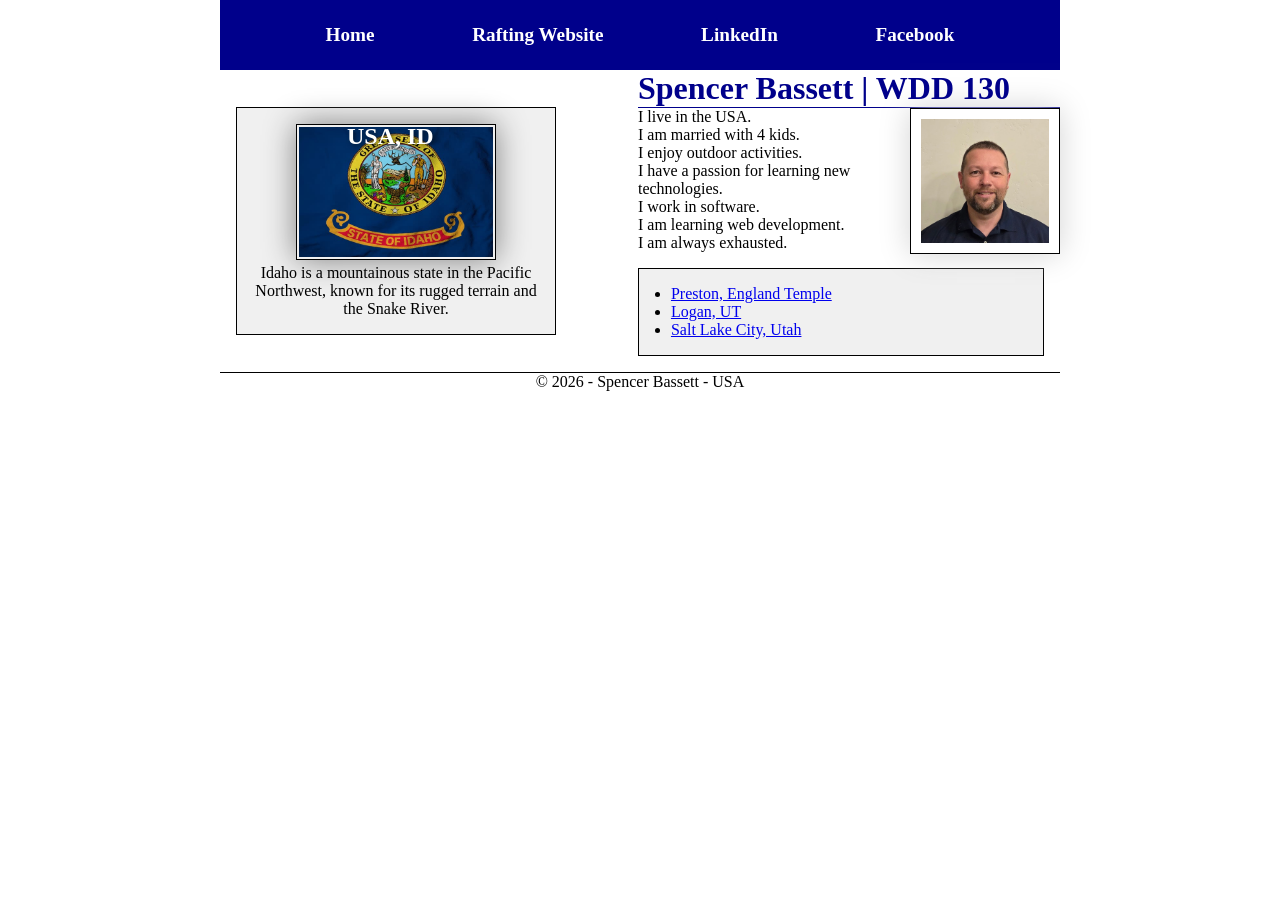
<file: index.html>
<!DOCTYPE html>
<html lang="en">

<head>
    <meta charset="UTF-8">
    <meta name="viewport" content="width=device-width, initial-scale=1.0">
    <meta name="description" content="Spencer Bassett - WDD 130 - The absolute main web page">
    <meta name="author" content="Spencer Bassett">
    <link rel="stylesheet" href="styles/styles.css">
    <title>Spencer Bassett | WDD 130</title>
</head>

<body>
    <header>
        <nav>
            <a href="#">Home</a>
            <a href="wwr/">Rafting Website</a>
            <a href="https://linkedin.com">LinkedIn</a>
            <a href="https://facebook.com">Facebook</a>
        </nav>
    </header>
    <div class="grid">
        <main>
            <h1>Spencer Bassett | WDD 130</h1>
            <img src="images/profile.jpg" alt="Spencer Bassett" width="200">
            <p>I live in the USA.</p>
            <p>I am married with 4 kids.</p>
            <p>I enjoy outdoor activities.</p>
            <p>I have a passion for learning new technologies.</p>
            <p>I work in software.</p>
            <p>I am learning web development.</p>
            <p>I am always exhausted.</p>

            <ul class="box">
                <li><a href="https://www.churchofjesuschrist.org/temples/details/preston-england-temple?lang=eng" target="_blank">Preston, England Temple</a></li> 
                <li><a href="https://www.churchofjesuschrist.org/temples/details/logan-utah-temple?lang=eng" target="_blank">Logan, UT</a></li>
                <li><a href="https://www.churchofjesuschrist.org/temples/details/salt-lake-temple?lang=eng" target="_blank">Salt Lake City, Utah</a></li>
            </ul>
        </main>
        <aside class="box">
            <h2>USA, ID</h2>
            <img src="images/idaho-flag.jpg" alt="Idaho Flag" width="200">
            <p>Idaho is a mountainous state in the Pacific Northwest, known for its rugged terrain and the Snake River.</p>
        </aside>
    </div>
    <footer>
        <p>&copy; 2026 - Spencer Bassett - USA</p>
    </footer>
</body>

</html>
</file>
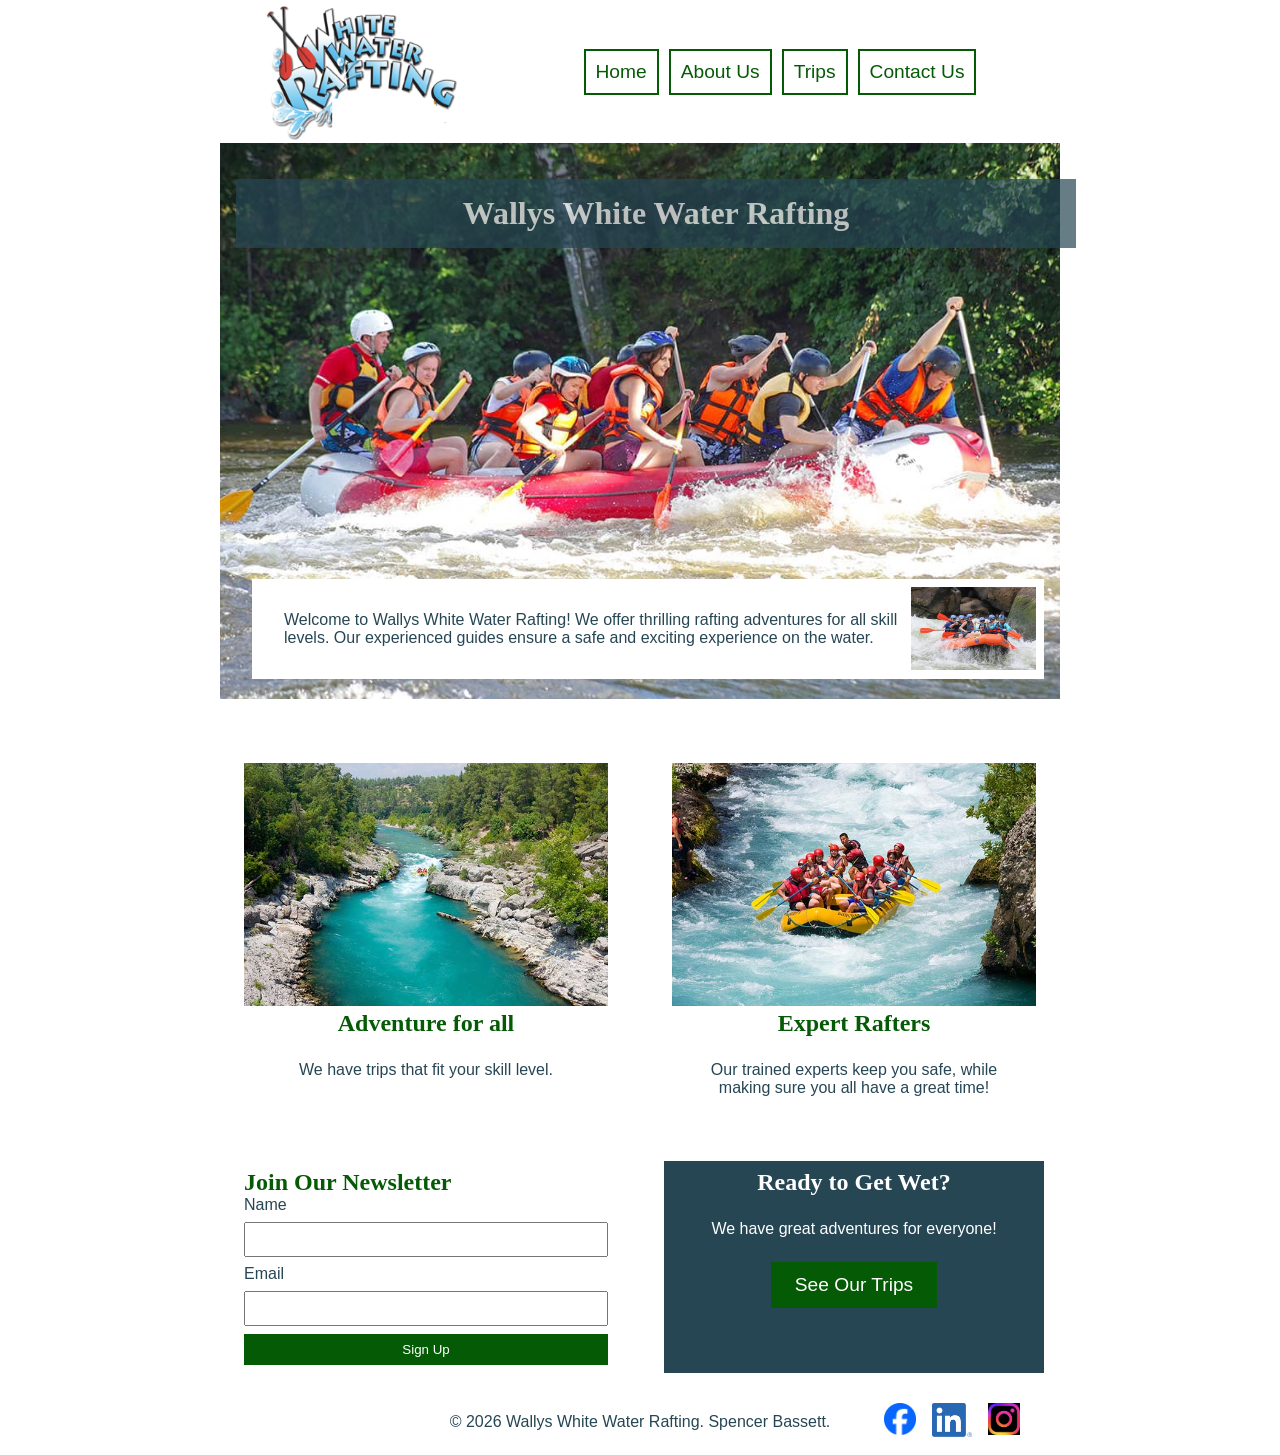
<file: wwr/index.html>
<!DOCTYPE html>
<html lang="en">
<head>
    <meta charset="UTF-8">
    <meta name="viewport" content="width=device-width, initial-scale=1.0">
    <meta name="description" content="Home page for the White Water Rafting website. Shows a large hero image followed by images depicting the adventures to be had.  A newsletter sign up and a call to action button to see thte available trips.">
    <meta name="author" content="Spencer Bassett">
    <title>Wallys White Water Rafting | Home</title>
    <link rel="stylesheet" href="styles/rafting.css">
</head>
<body>
    <header>
        <img src="images/z-wwr-oars.png" alt="White Water Rafting Logo" width="200">
        <nav>
            <ul class="navigation">
                <li><a href="index.html">Home</a></li>
                <li><a href="about.html">About Us</a></li>
                <li><a href="trips.html">Trips</a></li>
                <li><a href="contact.html">Contact Us</a></li>
            </ul>
        </nav>
    </header>
    <main>
        <div class="hero">
            <img src="images/rafting27_1024.jpg" alt="White Water Rafting Adventure">
            <h1>Wallys White Water Rafting</h1>
            <article>
                <img src="images/happy-water-rafting.jpg" alt="Happy Water Rafting Adventure" width="200">
                <p>Welcome to Wallys White Water Rafting! We offer thrilling rafting adventures for all skill levels. Our experienced guides ensure a safe and exciting experience on the water.</p>
            </article>
        </div>

        <div class="offerings">
            <section>
                <img src="images/aa_about_1.jpg" alt="Rafters paddling through rapids">
                <h2>Adventure for all</h2>
                <p>We have trips that fit your skill level.</p>
            </section>
            <section>
                <img src="images/aa_about_2.jpg" alt="Guide leading a raft down the river">
                <h2>Expert Rafters</h2>
                <p>Our trained experts keep you safe, while making sure you all have a great time!</p>
            </section>
        </div>

        <div class="signup">
            <section class="newsletter">
                <h2>Join Our Newsletter</h2>
                <form>
                    <label for="nl-name">Name</label>
                    <input type="text" id="nl-name" name="nl-name" required>
                    <label for="nl-email">Email</label>
                    <input type="email" id="nl-email" name="nl-email" required>
                    <button type="submit">Sign Up</button>
                </form>
            </section>
            <section class="call-to-action">
                <h2>Ready to Get Wet?</h2>
                <p>We have great adventures for everyone!</p>
                <a href="trips.html" class="call-to-action-button">See Our Trips</a>
            </section>
        </div>
    </main>
    <footer>
        <p>&copy; 2026 Wallys White Water Rafting. Spencer Bassett.</p>
        <nav class="socialmedia">
            <a href="https://www.facebook.com" target="_blank">
                <img src="images/facebook-logo.png" alt="Facebook Icon" width="32">
            </a>
            <a href="https://www.linkedin.com" target="_blank">
                <img src="images/linkedin-logo.png" alt="LinkedIn Icon" width="40">
            </a>
            <a href="https://www.instagram.com" target="_blank">
                <img src="images/instagram-logo.jpg" alt="Instagram Icon" width="32">
            </a>
        </nav>
    </footer>
</body>
</html>
</file>
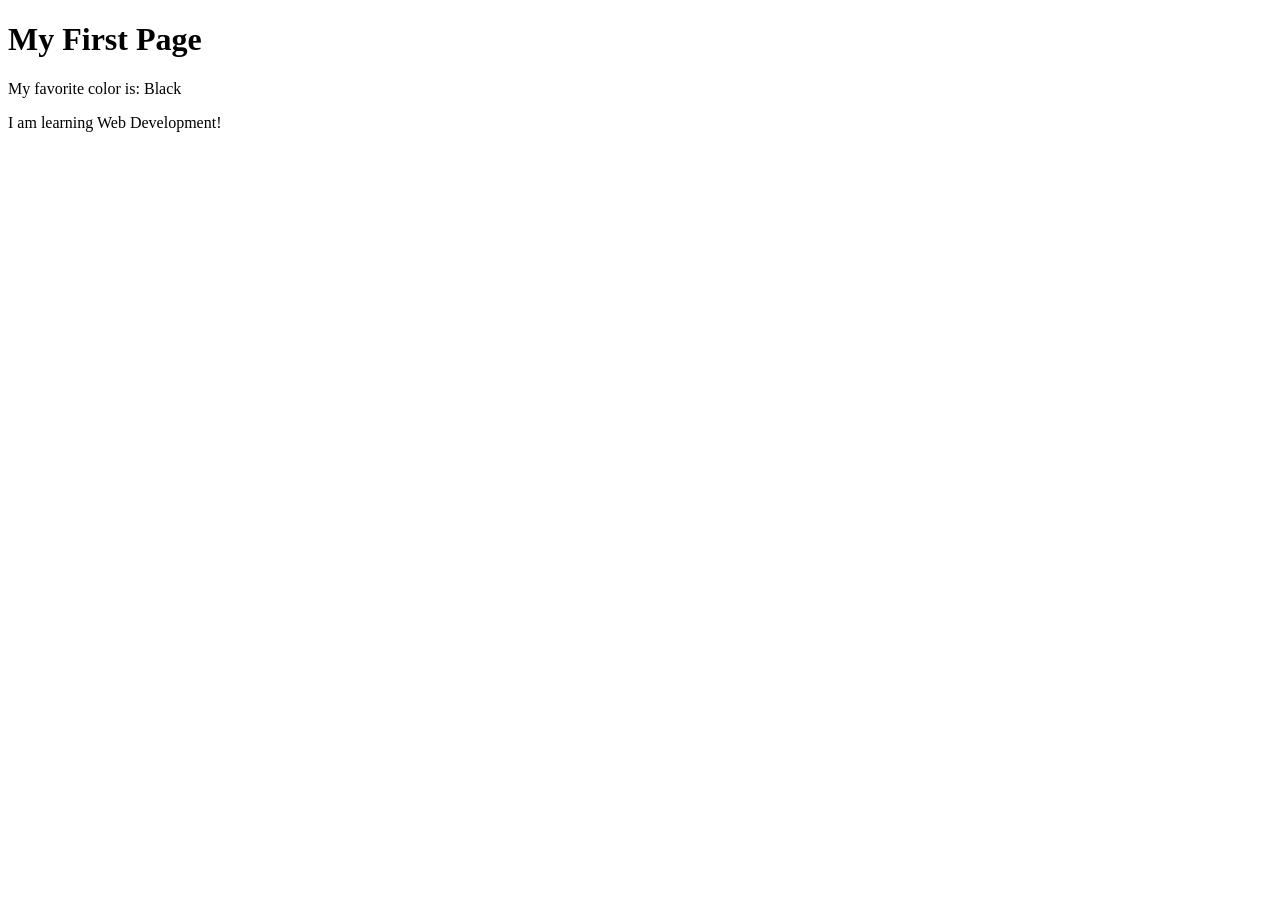
<file: week01/first-page.html>
<!DOCTYPE html>
<html lang="en">

<head>
    <meta charset="UTF-8">
    <meta name="viewport" content="width=device-width, initial-scale=1.0">
    <title>My First Page</title>
</head>

<body>
    <h1>My First Page</h1>
    <p>My favorite color is: Black</p>
    <p>I am learning Web Development!</p>
</body>

</html>
</file>
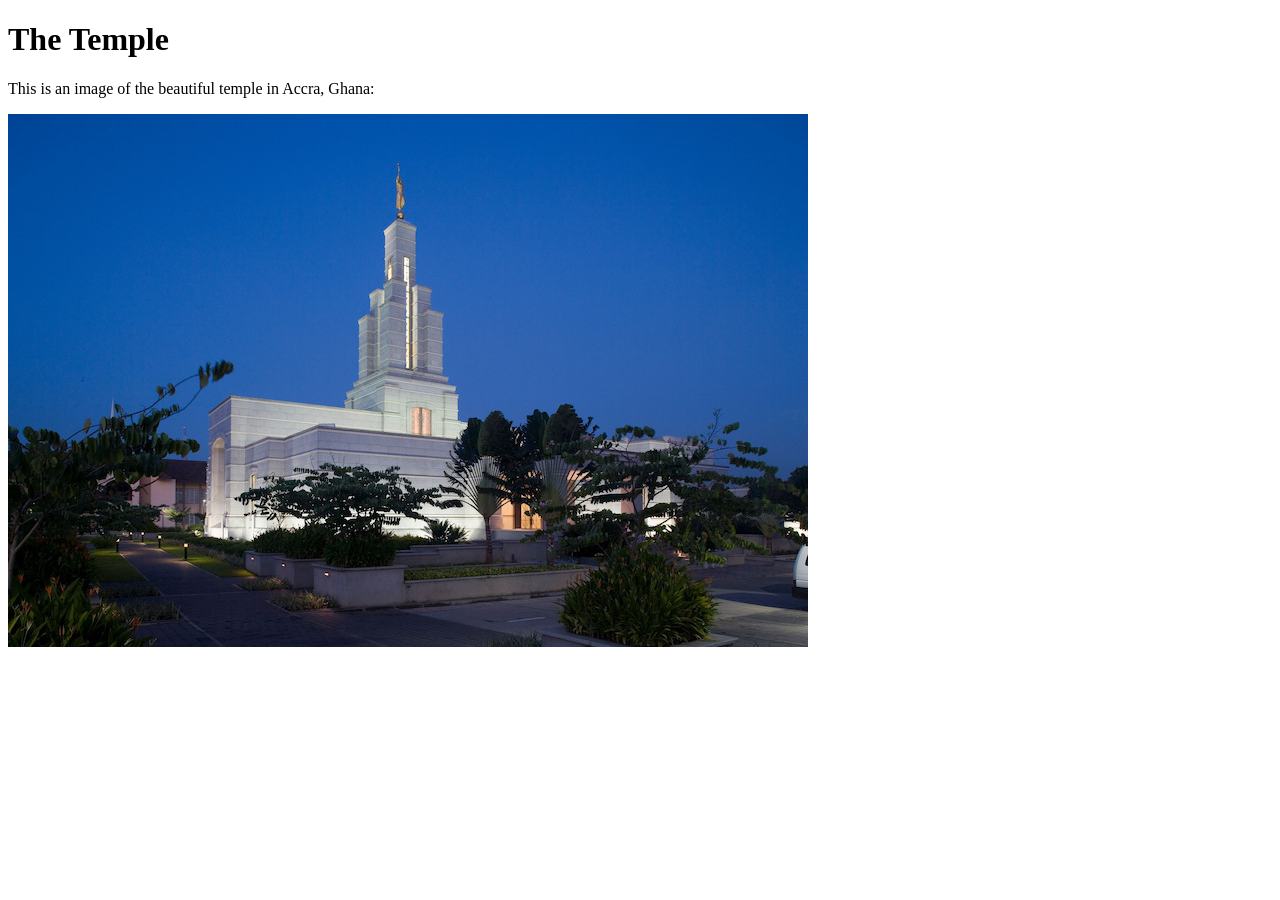
<file: week01/images-solution.html>
<!DOCTYPE html>
<html lang="en">
<head>
    <meta charset="UTF-8">
    <meta name="viewport" content="width=device-width, initial-scale=1.0">
    <title>Temple Image</title>
</head>
<body>
    <h1>The Temple</h1>
    <p>This is an image of the beautiful temple in Accra, Ghana:</p>
    <img src="images/temple-small.jpg" alt="The Accra Ghana Temple">
    
</body>
</html>
</file>
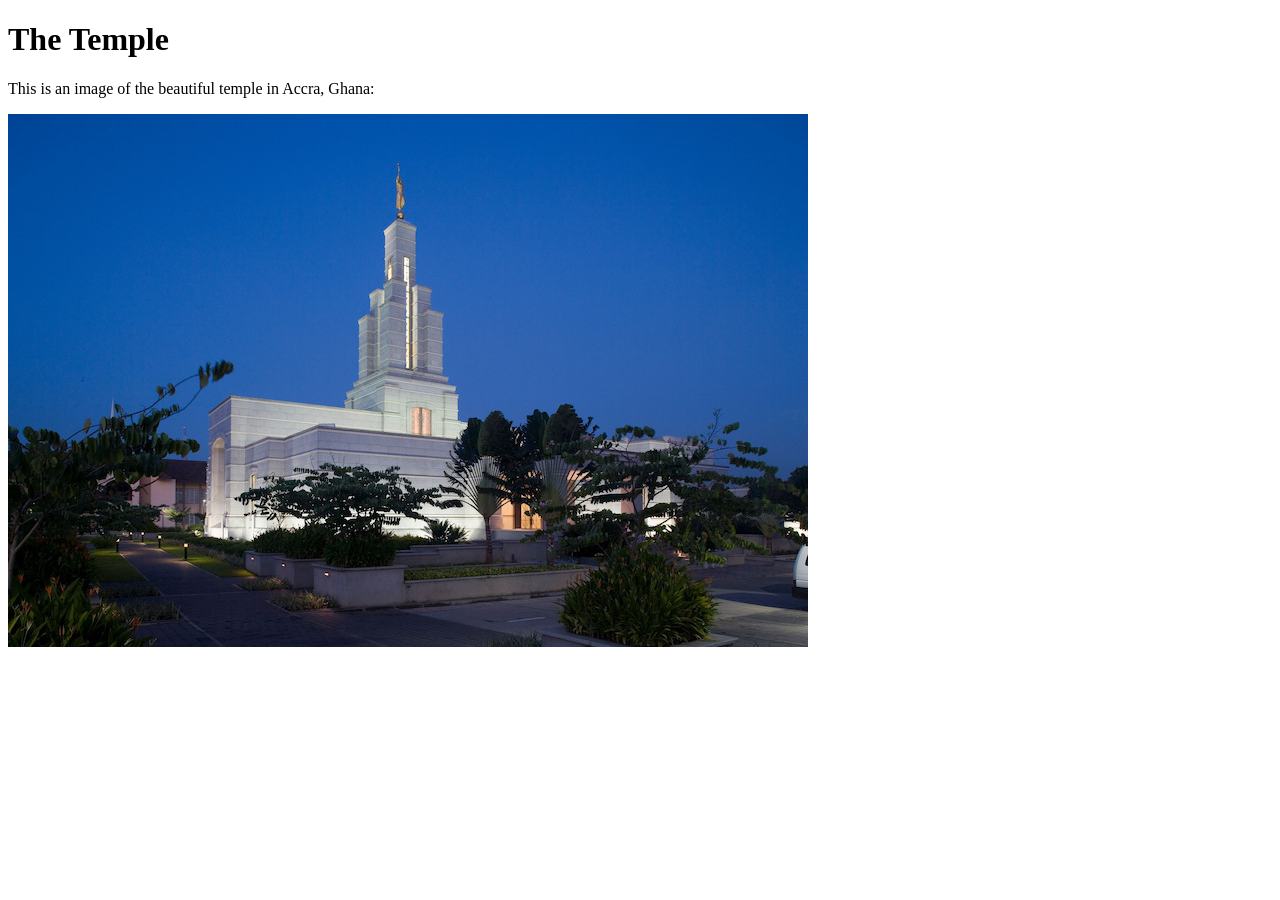
<file: week01/images.html>
<!DOCTYPE html>
<html lang="en">

<head>
    <meta charset="UTF-8">
    <meta name="viewport" content="width=device-width, initial-scale=1.0">
    <title>Temple Image</title>
</head>

<body>
    <h1>The Temple</h1>
    <p>This is an image of the beautiful temple in Accra, Ghana:</p>
    <img src="images/temple-small.jpg" alt="The Accra Ghana Temple">

</body>

</html>
</file>
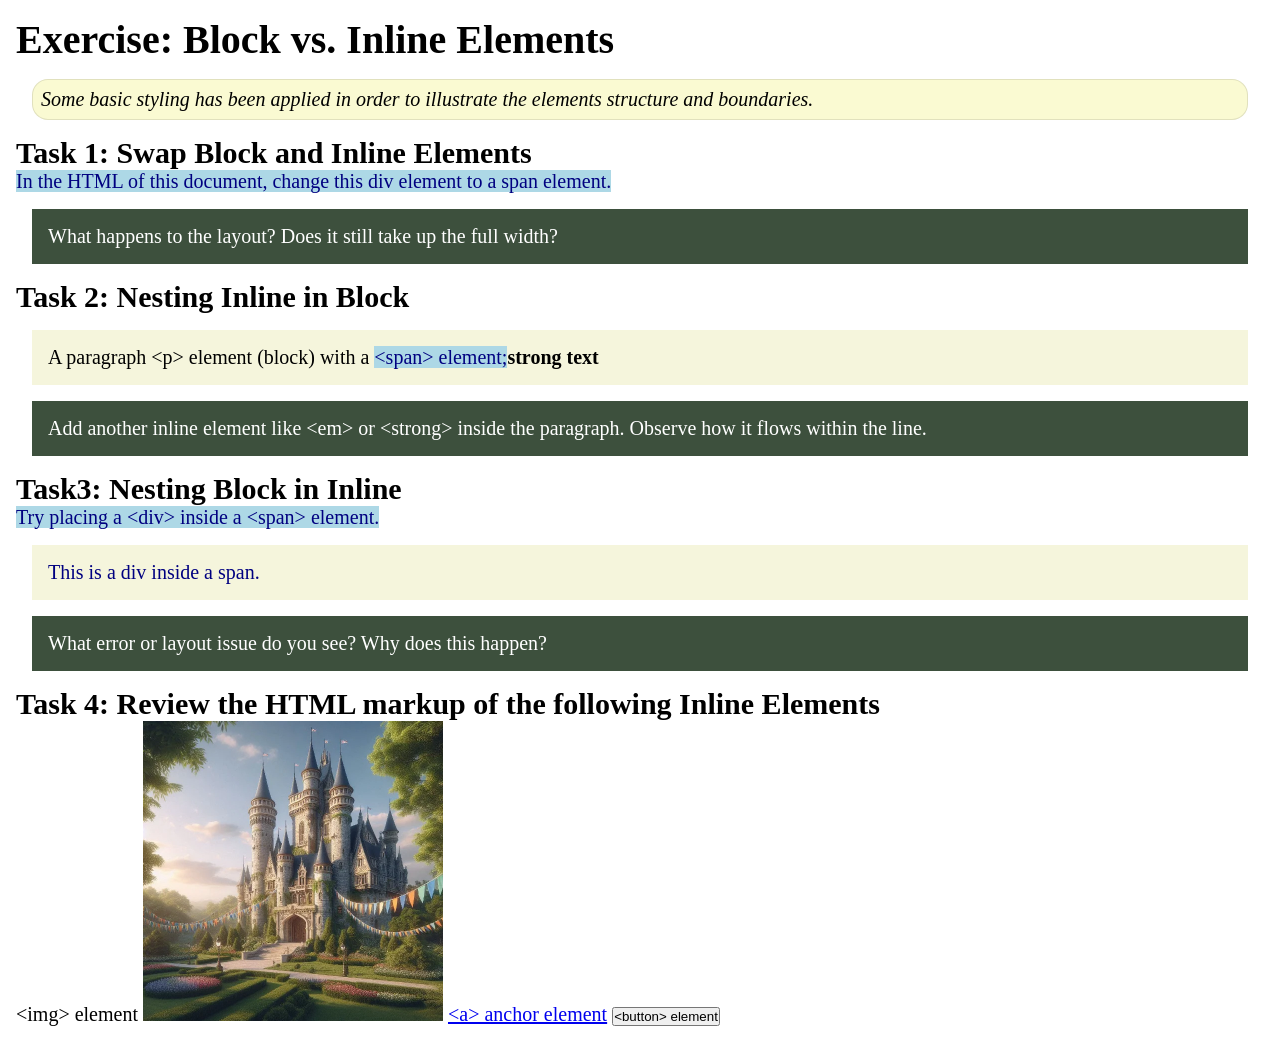
<file: week02/block-vs-inline.html>
<!DOCTYPE html>
<html lang="en">

<head>
    <meta charset="UTF-8">
    <meta name="viewport" content="width=device-width, initial-scale=1.0">
    <title>Exercise: Block vs. Inline Elements</title>
    <link rel="stylesheet" href="styles/block-vs-inline.css">
</head>

<body>
    <main>
        <h1>Exercise: Block vs. Inline Elements</h1>
        <p class="note">Some basic styling has been applied in order to illustrate the elements structure and
            boundaries.</p>

        <h2>Task 1: Swap Block and Inline Elements</h2>
        <span>In the HTML of this document, change this div element to a span element.</span>

        <p class="question">What happens to the layout? Does it still take up the full width?</p>

        <h2>Task 2: Nesting Inline in Block</h2>
        <p>A paragraph &lt;p&gt; element (block) with a <span>&lt;span&gt; element;</span><strong>strong text</strong></p>
        <p class="question">Add another inline element like &lt;em&gt; or &lt;strong&gt; inside the paragraph. Observe
            how it flows within the line.</p>

        <h2>Task3: Nesting Block in Inline</h2>
        <span>
            Try placing a &lt;div&gt; inside a &lt;span&gt; element.
            <div>This is a div inside a span.</div>
        </span>
            <p class="question">What error or layout issue do you see? Why does this happen?</p>


            <h2>Task 4: Review the HTML markup of the following Inline Elements</h2>
        &lt;img&gt; element
        <img src="images/castle.webp" alt="placeholder image (images are inline)" width="300" height="300">
        <a href="https://churchofjesuschrist.org">&lt;a&gt; anchor element</a>
        <button type="button">&lt;button&gt; element</button>
    </main>
</body>

</html>
</file>
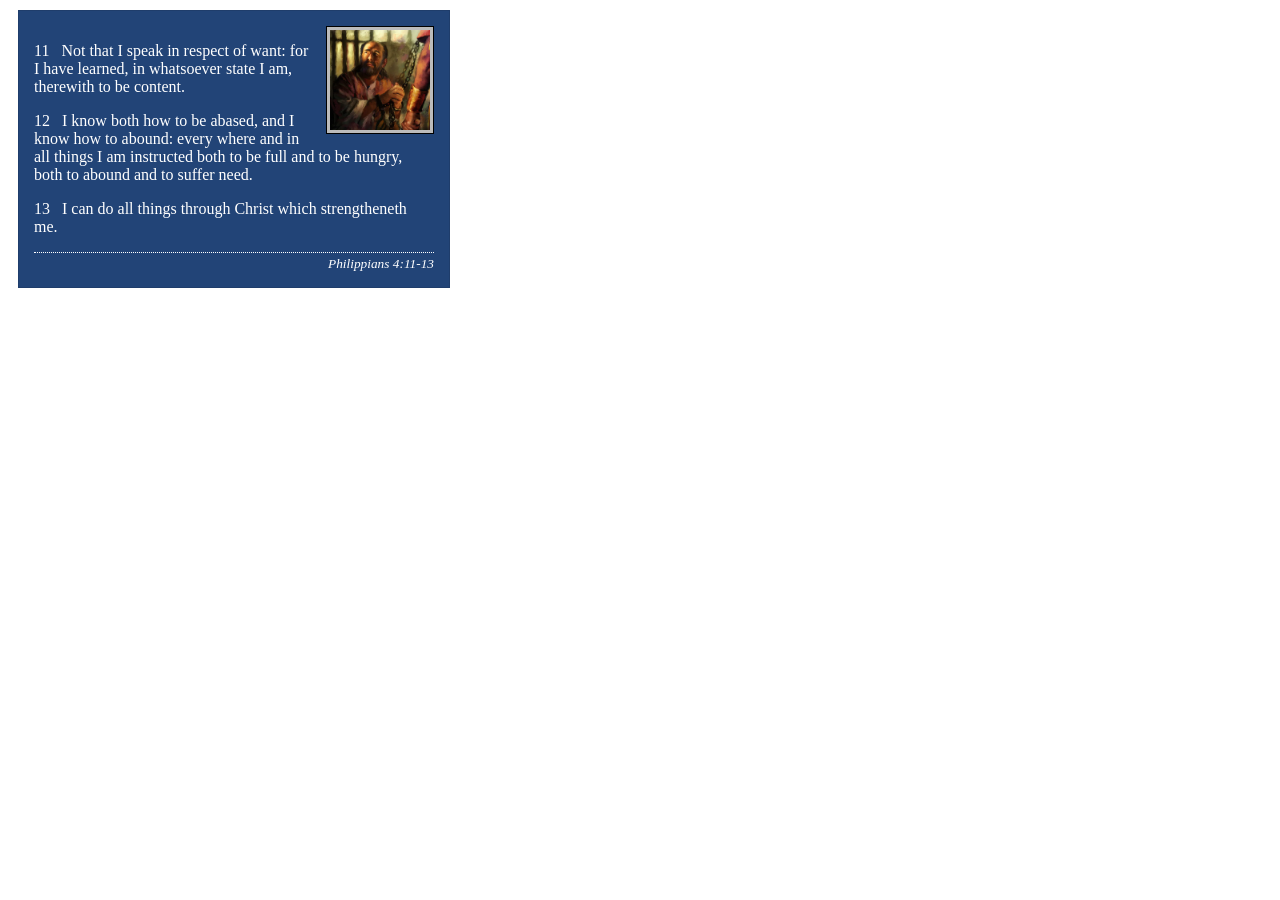
<file: week02/box-model-solution.html>
<!DOCTYPE html>
<html lang="en">
<head>
    <meta charset="UTF-8">
    <meta name="viewport" content="width=device-width, initial-scale=1.0">
    <title>Box Model Activity</title>
    <link rel="stylesheet" href="styles/box-model-solution.css">
</head>
<body>
    <main>
        <div class="callout">
            <img src="images/apostle-paul-imprisoned.webp" alt="Paul the Apostle - Imprisoned in Rome" width="200" height="200">
            <blockquote>
                <p>11 &nbsp; Not that I speak in respect of want: for I have learned, in whatsoever state I am, therewith to be content.</p>
                <p>12 &nbsp; I know both how to be abased, and I know how to abound: every where and in all things I am instructed both to be full and to be hungry, both to abound and to suffer need.</p>
                <p>13 &nbsp; I can do all things through Christ which strengtheneth me.</p>
            </blockquote>
            <cite>Philippians 4:11-13</cite>
        </div>
    </main>
</body>
</html>
</file>
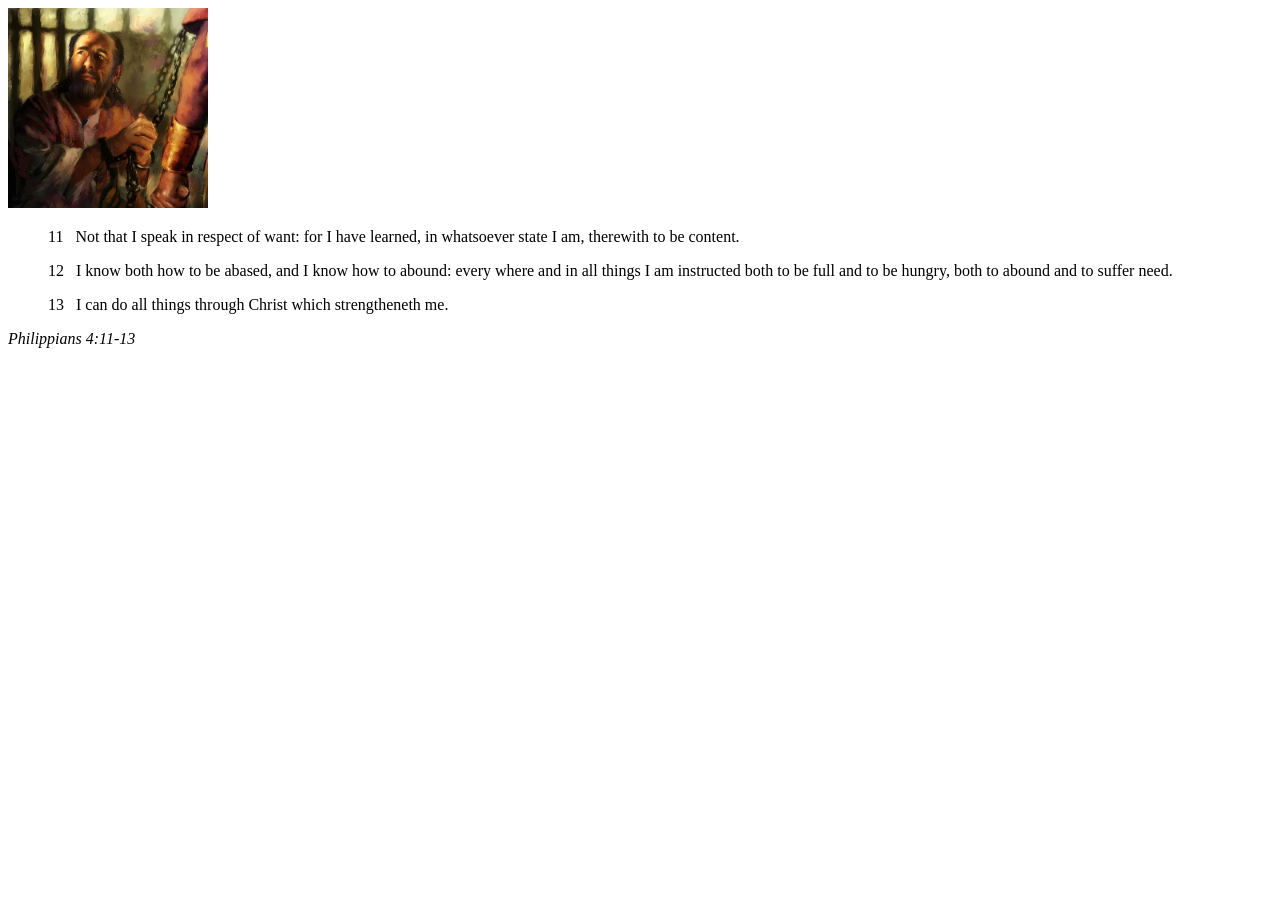
<file: week02/box-model.html>
<!DOCTYPE html>
<html lang="en">
<head>
    <meta charset="UTF-8">
    <meta name="viewport" content="width=device-width, initial-scale=1.0">
    <title>Box Model Activity</title>
</head>
<body>
    <main>
        <div class="callout">
            <img src="images/apostle-paul-imprisoned.webp" alt="Paul the Apostle - Imprisoned in Rome" width="200" height="200">
            <blockquote>
                <p>11 &nbsp; Not that I speak in respect of want: for I have learned, in whatsoever state I am, therewith to be content.</p>
                <p>12 &nbsp; I know both how to be abased, and I know how to abound: every where and in all things I am instructed both to be full and to be hungry, both to abound and to suffer need.</p>
                <p>13 &nbsp; I can do all things through Christ which strengtheneth me.</p>
            </blockquote>
            <cite>Philippians 4:11-13</cite>
        </div>
    </main>
</body>
</html>
</file>
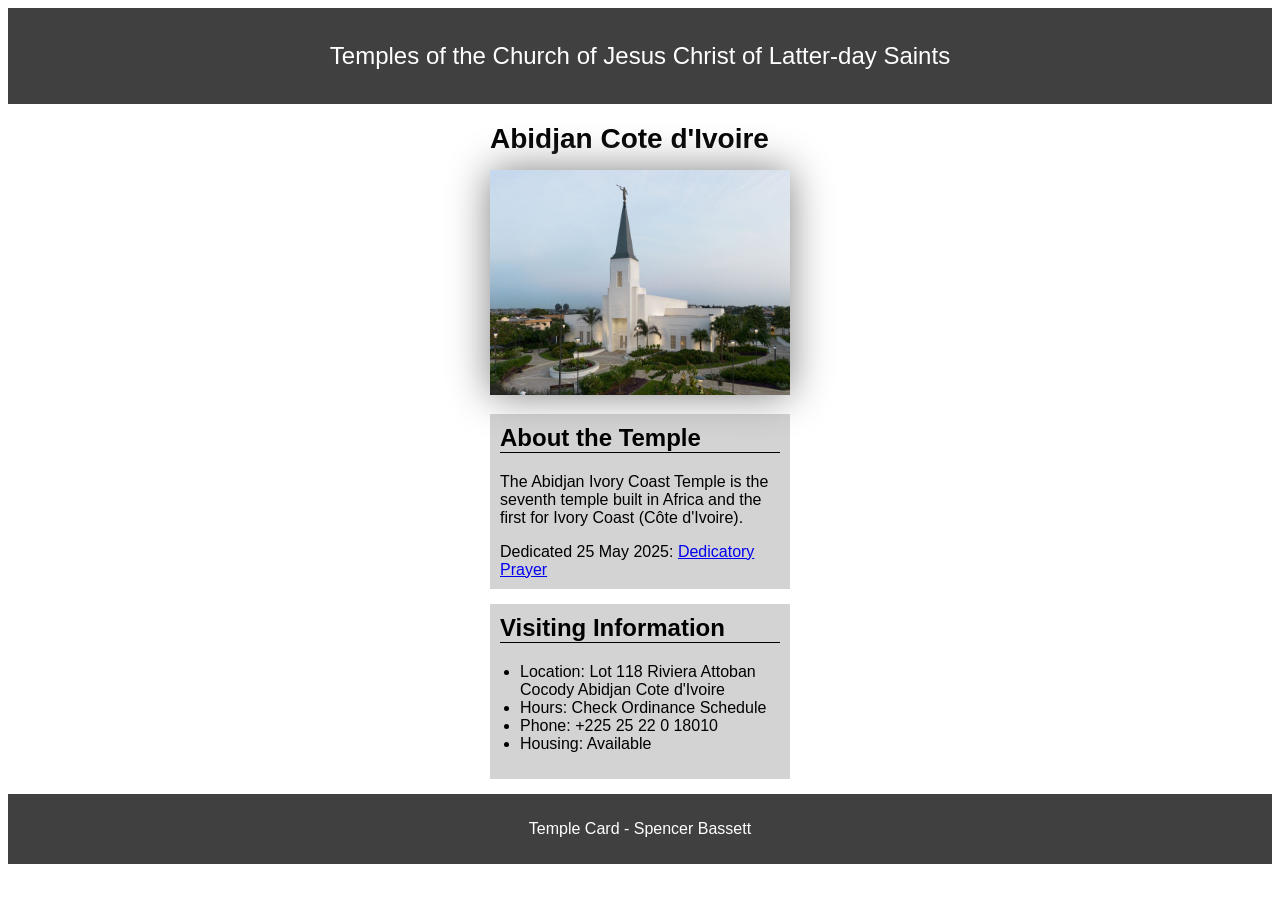
<file: week02/temple.html>
<!DOCTYPE html>
<html lang="en">

<head>
    <meta charset="UTF-8">
    <meta name="viewport" content="width=device-width, initial-scale=1.0">
    <link rel="stylesheet" href="styles/template.css">
    <title>Temple Card - Abidjan Cote d'Ivoire</title>
</head>

<body>
    <header>
        <p>Temples of the Church of Jesus Christ of Latter-day Saints</p>
    </header>
    <main>
        <h1>Abidjan Cote d'Ivoire</h1>
        <picture>
            <img src="images/abidjan-ivory-coast.jpeg" alt="Abidjan Cote d'Ivoire Temple">
        </picture>
        <section>
            <h2>About the Temple</h2>
            <p>The Abidjan Ivory Coast Temple is the seventh temple built in Africa and the first for Ivory Coast (Côte
                d'Ivoire).</p>
            <p>Dedicated 25 May 2025: <a
                    href="https://www.churchofjesuschrist.org/temples/dedicatory-prayer/abidjan-ivory-coast-temple/2025-05-25?lang=eng"
                    target="_blank" rel="noopener noreferrer">Dedicatory Prayer</a></p>
        </section>
        <section>
            <h2>Visiting Information</h2>
            <ul>
                <li>Location: Lot 118 Riviera Attoban Cocody Abidjan Cote d'Ivoire</li>
                <li>Hours: Check Ordinance Schedule</li>
                <li>Phone: +225 25 22 0 18010</li>
                <li>Housing: Available</li>
            </ul>
        </section>
    </main>
    <footer>
        <p>Temple Card - Spencer Bassett</p>
    </footer>
</body>

</html>
</file>
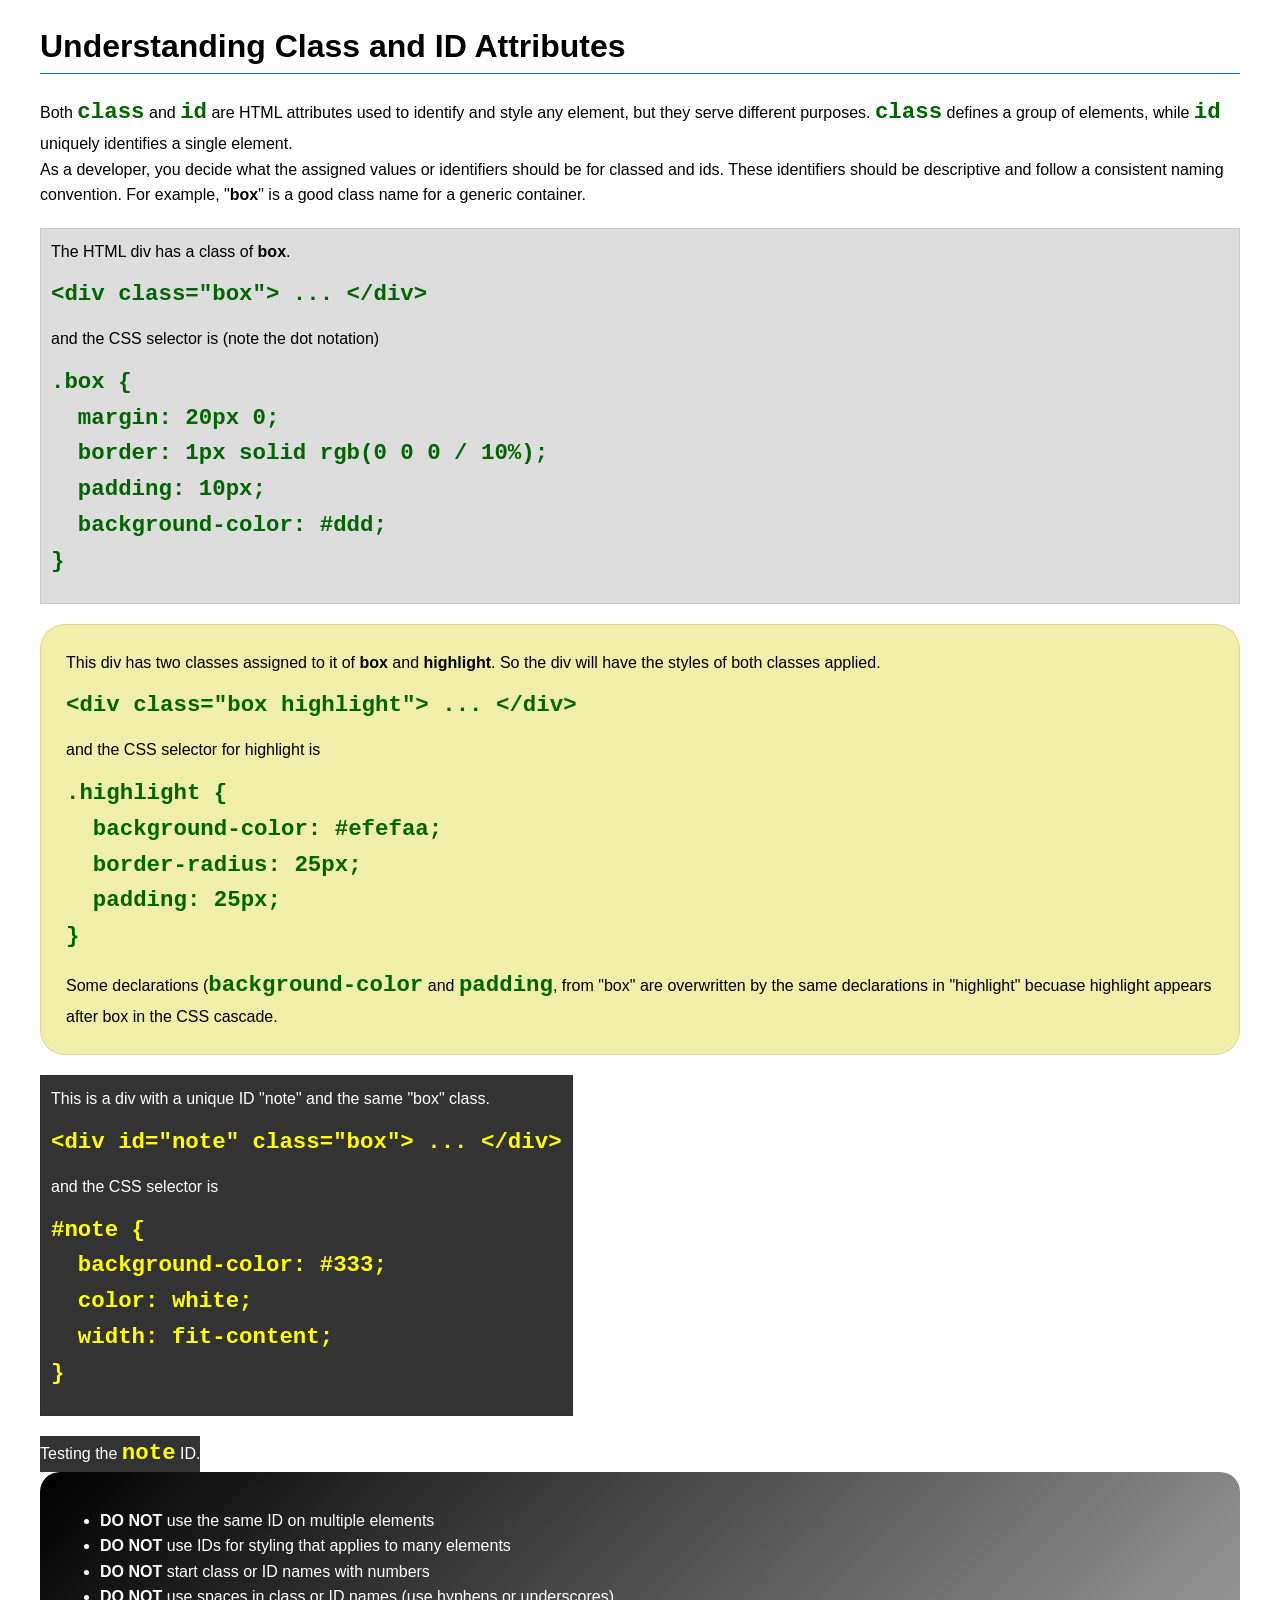
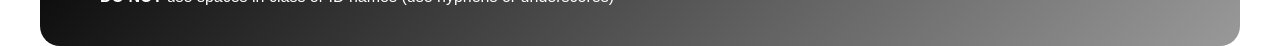
<file: week03/class-and-id.html>
<!DOCTYPE html>
<html lang="en">

<head>
    <meta charset="UTF-8">
    <meta name="viewport" content="width=device-width, initial-scale=1.0">
    <title>Class vs ID Attributes</title>
    <link rel="stylesheet" href="styles/class-and-id.css">
</head>

<body>
    <h1>Understanding Class and ID Attributes</h1>
    <p>Both <code>class</code> and <code>id</code> are HTML attributes used to identify and style any element, but they
        serve different purposes. <code>class</code> defines a group of elements, while <code>id</code> uniquely
        identifies a single element.</p>
    <p>As a developer, you decide what the assigned values or identifiers should be for classed and ids. These
        identifiers should be
        descriptive and follow a consistent naming convention. For example, "<strong>box</strong>" is a good class name
        for a generic container.</p>
    <div class="box">
        <p>The HTML div has a class of <strong>box</strong>.</p>
        <pre><code class="html">&lt;div class="box"&gt; ... &lt;/div&gt;</code></pre>
        and the CSS selector is (note the dot notation)
        <pre><code class="css">.box {
  margin: 20px 0;
  border: 1px solid rgb(0 0 0 / 10%);
  padding: 10px;
  background-color: #ddd; 
}</code></pre>
    </div>

    <div class="box highlight">
        <p>This div has two classes assigned to it of <strong>box</strong> and <strong>highlight</strong>. So the div
            will have the styles of both classes applied.</p>
        <pre><code class="html">&lt;div class="box highlight"&gt; ... &lt;/div&gt;</code></pre>
        and the CSS selector for highlight is
        <pre><code class="css">.highlight {
  background-color: #efefaa;
  border-radius: 25px;
  padding: 25px;
}</code></pre>
<p>Some declarations (<code>background-color</code> and <code>padding</code>, from "box" are overwritten by the same declarations in "highlight" becuase highlight appears after box in the CSS cascade.</p>
    </div>

    <div id="note" class="box">
        <p>This is a div with a unique ID "note" and the same "box" class.</p>
        <pre><code class="html">&lt;div id="note" class="box"&gt; ... &lt;/div&gt;</code></pre>
        and the CSS selector is
        <pre><code class="css">#note {
  background-color: #333;
  color: white;
  width: fit-content;
}</code></pre>
    </div>

    <div id="note">
        <p>Testing the <code>note</code> ID.</p>
    </div>

    <section id="best-practice">
        <ul>
            <li><strong>DO NOT</strong> use the same ID on multiple elements</li>
            <li><strong>DO NOT</strong> use IDs for styling that applies to many elements</li>
            <li><strong>DO NOT</strong> start class or ID names with numbers</li>
            <li><strong>DO NOT</strong> use spaces in class or ID names (use hyphens or underscores)</li>
        </ul>
    </section>




</body>

</html>
</file>
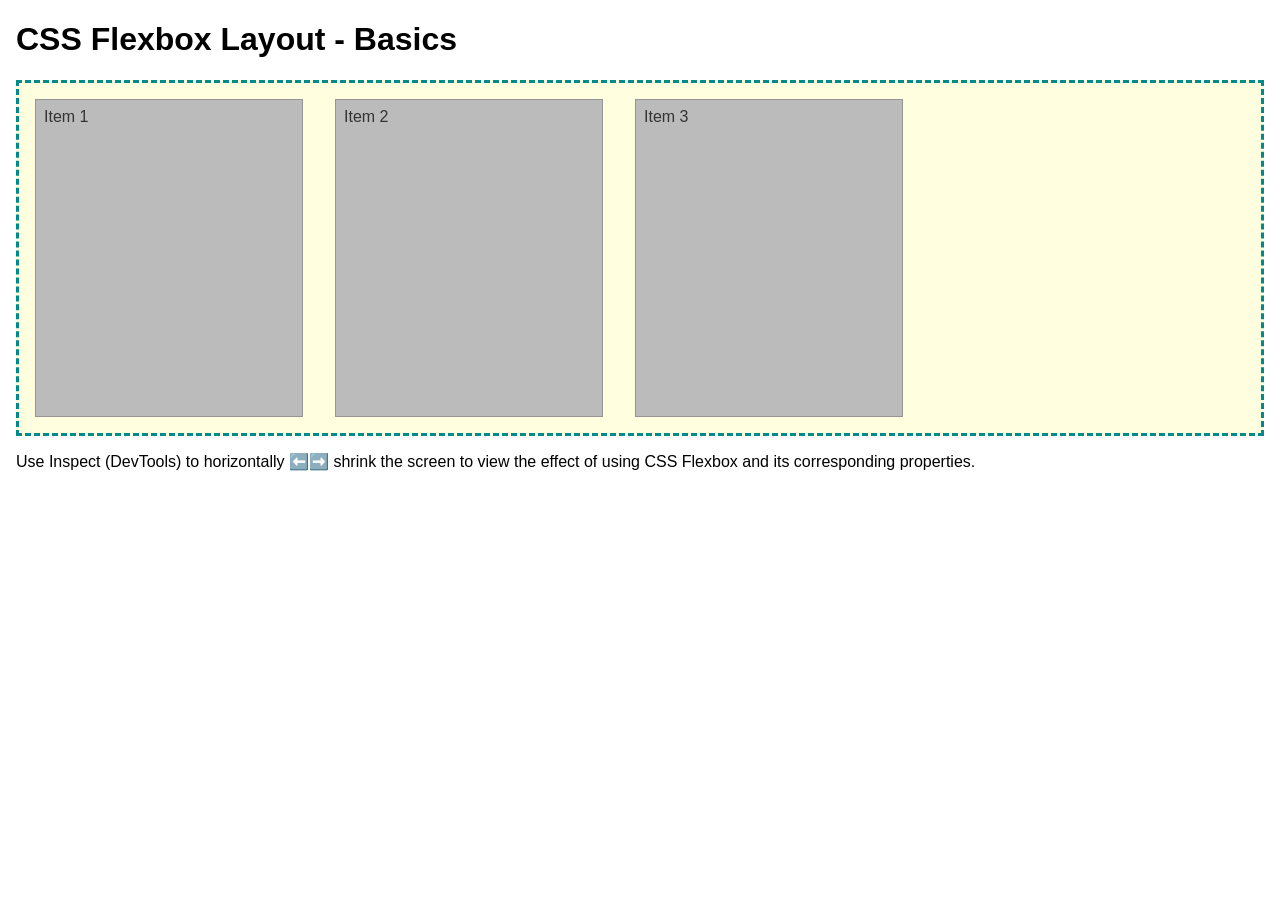
<file: week04/flexbox-layout.html>
<!DOCTYPE html>
<html lang="en">
<head>
    <meta charset="UTF-8">
    <meta name="viewport" content="width=device-width, initial-scale=1.0">
    <title>CSS Flexbox Layout - Basics</title>
    <link rel="stylesheet" href="styles/flexbox.css">
</head>
<body>
    <main>
        <h1>CSS Flexbox Layout - Basics</h1>
        <div class="flex-container">
            <div class="flex-item item1">Item 1</div>
            <div class="flex-item item2">Item 2</div>
            <div class="flex-item item3">Item 3</div>
        </div>
        <p>Use Inspect (DevTools) to horizontally ⬅️➡️ shrink the screen to view the effect of using CSS Flexbox and its corresponding properties.</p>
    </main>
</body>
</html>
</file>
<file: styles/styles.css>
* {
    margin: 0;
    padding: 0;
    box-sizing: border-box;
}

nav {
    background-color: darkblue;
    padding: 1rem;
    display: flex;
    justify-content: space-evenly;
    align-items: center;
}

nav a {
    color: white;
    display: block;
    padding: 0.5rem;
    text-decoration: none;
    font-size: 1.2rem;
    font-weight: 700;
}

h1 {
    color: darkblue;
    border-bottom: 1px solid darkblue;
}

img {
    width: 150px;
    height: auto;
    border: 1px solid black;
    padding: 2px;
    box-shadow: 0 0 30px gray;
}

p {
    padding: 0px;
}

main {
    grid-column: 2/3;
}

main img {
    width: 150px;
    height: auto;
    border: 1px solid black;
    padding: 10px;
    box-shadow: 0 0 30px lightgray;
    float: right;
}

main h1 {
    margin-left: 1rem;
}

main p {
    margin-left: 1rem;
}

main li {
    margin-left: 1rem;
}

aside {
    width: 20rem;
    text-align: center;
    position: relative;
    grid-column: 1/2;
    grid-row: 1/2;
}

aside h2 {
    position: absolute;
    top: 15px;
    left: 110px;
    color: #FFF;
    text-shadow: 2px 2px 4px rgba(0,0,0,0.5);
}

aside img {
    width: 200px;
    height: auto;
}

footer {
    margin-top: 15px;
    border-top: 1px solid #000;
    text-align: center;
}

/* Class Selectors */
.box {
    margin: 1rem;
    padding: 1rem;
    border: 1px solid black;
    background-color: #f0f0f0;
    color: black;
}

header, footer, .grid {
    max-width: 840px;
    margin: 0 auto;
}

.grid {
    display: grid;
    align-items: center;
}
</file>
<file: wwr/styles/rafting.css>
:root {
    --primary-color: #055a05;
    --accent1-color: #264653;
    --accent2-color: #fff;
    --heading-font: "Times New Roman", "Georgia", serif;
    --body-font: "Arial", "Helvetica", sans-serif;
}

* {
    margin: 0;
    padding: 0;
    box-sizing: border-box;
}

body {
    font-family: var(--body-font);
    color: var(--accent1-color);
}

header {
    display: grid;
    grid-template-columns: 1fr 2fr;
    place-items: center;
}

header, main, footer {
    width: 840px;
    margin: 0 auto;
}

h1, h2 {
    font-family: var(--heading-font);
    color: var(--primary-color);
}

nav, p, section, article {
    margin: 16px;
    padding: 8px;
}

.navigation {
    display: flex;
    justify-content: space-between;
    list-style: none;
}

.navigation li {
    flex: 1 1 auto;
}

.navigation a {
    display: block;
    color: var(--primary-color);
    padding: 10px;
    text-decoration: none;
    font-size: 1.2rem;
    border: 2px solid var(--primary-color);
    margin: 5px;
}

.navigation a:hover {
    color: var(--accent2-color);
}

.history {
    display: grid;
    grid-template-columns: 1.5fr auto 1.5fr;
    gap: 16px;
    border: 1px solid var(--accent1-color);
}

.history-image img {
    height: auto;
    margin-top: .5rem;
}

.adventure-section {
    border: 1px solid var(--accent1-color);
}

.adventure-section h2 {
    text-align: center;
    padding-bottom: 1rem;
}

.adventure {
    display: grid;
    grid-template-columns: repeat(auto-fit, minmax(100px, 1fr));
    gap: 16px;
    place-items: center;
}

figcaption {
    text-align: center;
    font-style: italic;
}

.socialmedia a {
    text-decoration: none;
}

.hero {
    position: relative;
}

.hero img {
    display: block;
    width: 100%;
    height: auto;
}

.hero h1 {
    position: absolute;
    top: 20px;
    width: 100%;
    padding: 16px;
    text-align: center;
    opacity: 0.7;
    background-color: var(--accent1-color);
    color: #fff;
}

.hero article {
    background-color: var(--accent2-color);
    position: absolute;
    top: 420px;
    left: 16px;
}

.hero article img {
    float: right;
    width: 125px;
}

footer {
    display: flex;
    align-items: center;
    justify-content: center;
    position: relative;
}

footer .socialmedia {
    position: absolute;
    right: 1rem;
    display: flex;
    gap: 1rem;
}

.offerings {
    display: grid;
    grid-template-columns: 1fr 1fr;
    gap: 16px;
    margin-top: 40px;
}

.offerings img,
.trips img {
    width: 100%;
    height: auto;
}

.signup {
    display: grid;
    grid-template-columns: 1fr 1fr;
    gap: 16px;
}

.newsletter form {
    display: grid;
    gap: 8px;
}

.newsletter input,
.newsletter button {
    padding: 8px;
}

.newsletter button {
    background-color: var(--primary-color);
    color: var(--accent2-color);
    border: none;
}

.call-to-action {
    background-color: var(--accent1-color);
    color: var(--accent2-color);
    text-align: center;
}

.call-to-action h2 {
    color: var(--accent2-color);
}

.call-to-action-button {
    display: inline-block;
    background-color: var(--primary-color);
    color: var(--accent2-color);
    padding: 12px 24px;
    text-decoration: none;
    font-size: 1.2rem;
}

main h1 {
    text-align: center;
    margin: 16px;
}

.trips {
    display: grid;
    grid-template-columns: repeat(3, 1fr);
    gap: 16px;
}

.trips section {
    text-align: center;
}

.offerings section {
    text-align: center;
}

.trips img {
    width: 225px;
    height: 150px;
}
table {
    width: 90%;
    margin: 16px auto;
    border-collapse: collapse;
}

th, td {
    border: 1px solid var(--accent1-color);
    padding: 8px;
    text-align: left;
}

th {
    background-color: var(--primary-color);
    color: var(--accent2-color);
}
</file>
<file: week02/styles/block-vs-inline.css>
* {
    margin: 0;
    padding: 0;
}

body {
    font-size: 20px;
    margin: 1rem;
}

p,
div {
    background-color: beige;
    margin: 1rem;
    padding: 1rem;
}

span {
    color: navy;
    background-color: lightblue;
}

code {
    margin: 0;
    padding: 0;
    color: green;
    font-size: 1.2rem;
}

.note {
    font-style: italic;
    background-color: lightgoldenrodyellow;
    border-radius: 1rem;
    border: 1px solid rgb(0 0 0 / 10%);
    margin: 1rem;
    padding: .5rem;
}

.question {
    background-color: #3d503d;
    color: #fff;
}
</file>
<file: week02/styles/box-model-solution.css>
.callout {
    max-width: 400px;
    margin: 10px;
    border: 1px solid rgba(0, 0, 0, .1);
    padding: 15px;
    background-color: #247;
    color: #fff;
}

.callout img {
    float: right;
    margin: 0 0 10px 15px;
    border: 1px solid #000;
    padding: 3px;
    background-color: #bbb;
    width: 100px;
    height: auto;

}

blockquote {
    margin: 0;
}

cite {
    display: block;
    border-top: 1px dotted #fff;
    padding-top: 3px;
    text-align: right;
    font-size: smaller;
}
</file>
<file: week02/styles/template.css>
body {
    font-family: Arial, Helvetica, sans-serif;
}

header, footer {
    background-color: #404040;
    color: white;
    padding: 10px;
    text-align: center;
}

header {
    font-size: 1.5em;
}

main {
    margin: 0 auto;
    max-width: 300px;
}

main img {
    width: 100%;
    box-shadow: 0 0 39px gray;
}

main section {
    background-color: lightgray;
    padding: 10px;
    margin: 15px 0;
}

h1 {
    font-size: 1.75em;
    margin-bottom: 15px;
}

h2 {
    margin-top: 0;
    border-bottom: 1px solid black;
}

section p {
    margin-bottom: 0;
}

ul {
    padding-left: 20px;
}
</file>
<file: week03/styles/class-and-id.css>
body {
    font-family: Arial, sans-serif;
    line-height: 1.6;
    margin: 0;
    padding: 0 40px;
}

h1 {
    border-bottom: 1px solid rgb(0 110 182);
    padding-bottom: 0;
}



p {
    margin: 0;
}

code {
    color: darkgreen;
    font-weight: 700;
    font-size: 1.4rem;
}

/* Class examples - can be reused */

.box {
    margin: 20px 0;
    border: 1px solid rgb(0 0 0 / 10%);
    padding: 10px;
    background-color: #ddd; /* this is shorthand for #dddddd */
}

.highlight {
    background-color: #efefaa;
    border-radius: 25px;
    padding: 25px;
}

/* ID examples - should be unique */

#note {
    background-color: #333;
    color: white;
    width: fit-content;
}

#note code {
    color: yellow;
}

#best-practice {
    background: linear-gradient(135deg, #000 0%, #999 100%);
    color: white;
    border-radius: 20px;
    padding: 20px
}
</file>
<file: week04/styles/flexbox.css>
body {
    font-family: Helvetica, Arial, sans-serif;
    margin: 1rem;
}

.flex-container {
    border: 3px dashed darkcyan;
    background-color: lightyellow;
    display: flex;
    flex-wrap: wrap;
}

.flex-item {
    width: 250px;
    margin: 1rem;
    border: 1px solid rgb(0 0 0 / 20%);
    padding: 0.5rem;
    background-color: #bbb;
    color: #333;
}

.item1 {
    min-height: 100px;
}

.item2 {
    min-height: 200px;
}

.item3 {
    min-height: 300px;
}
</file>
